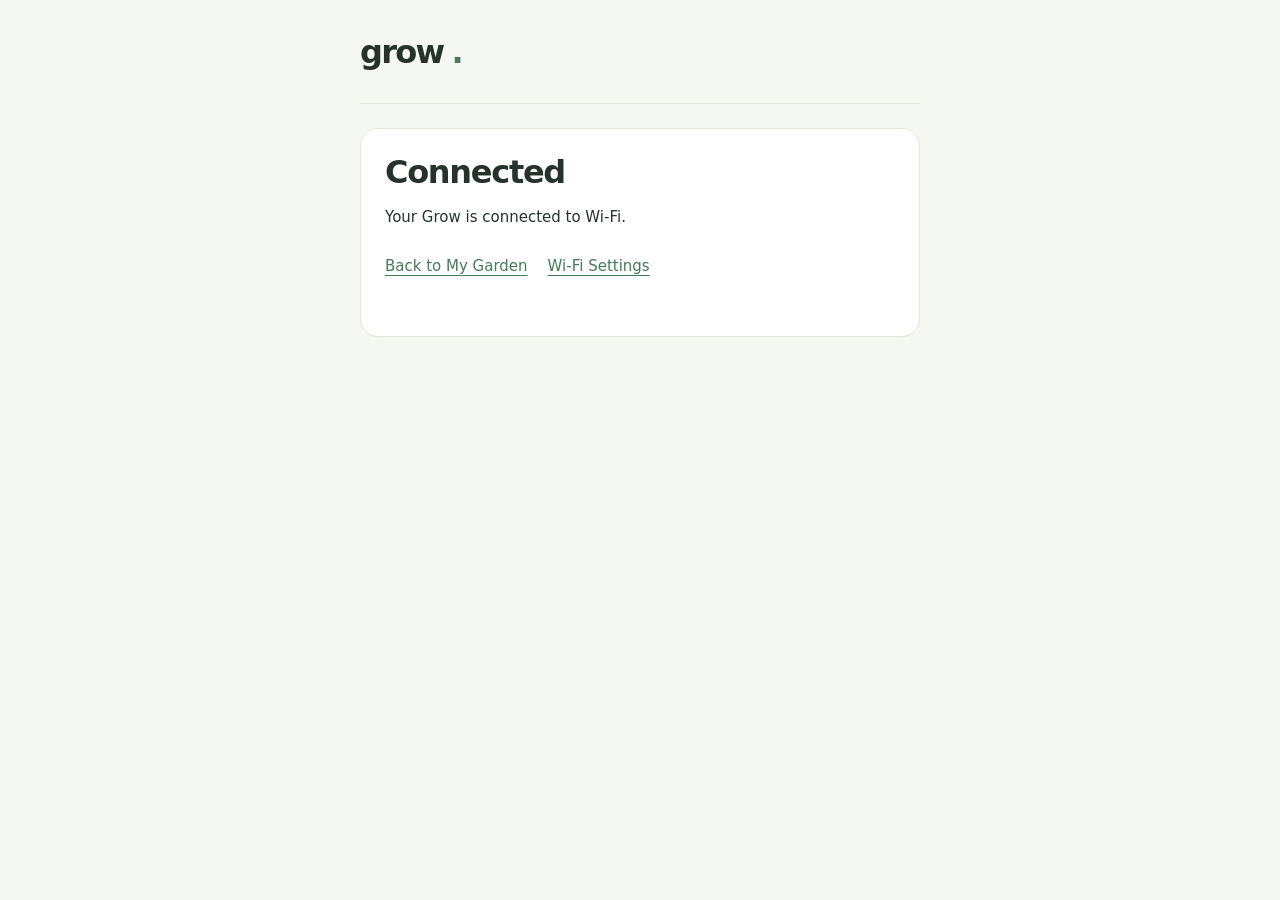
<file: CB_vR3A/connected.html>
<!doctype html>
<html lang="en"><head><meta charset="utf-8"><meta name="viewport" content="width=device-width, initial-scale=1"><title>Grow · Connected</title><style data-grow-style="shared">:root{color-scheme:light;--bg:#F5F7F3;--ink:#26332B;--muted:#778078;--green:#477A5A;--line:#dfe6dc;--warning:#D9A441;--error:#C95B50;--soft:#edf3e9}
*{box-sizing:border-box}html{scroll-behavior:smooth}body{margin:0;background:var(--bg);color:var(--ink);font-family:system-ui,-apple-system,BlinkMacSystemFont,"Segoe UI",sans-serif;font-size:15px;line-height:1.5}button,input,select{font:inherit}a{color:var(--green);text-underline-offset:4px}button,a,input,select{-webkit-tap-highlight-color:transparent}button:focus-visible,a:focus-visible,input:focus-visible,select:focus-visible{outline:3px solid #719c60;outline-offset:4px}[hidden]{display:none!important}.page{max-width:1100px;margin:auto;padding:0 40px}.topbar{height:104px;display:flex;align-items:center;justify-content:space-between;border-bottom:1px solid var(--line)}.brand{display:flex;align-items:center;gap:8px;color:var(--ink);font-size:32px;font-weight:750;letter-spacing:-1.7px;text-decoration:none;min-height:44px}.brand-dot{color:var(--green)}.brand-mark{width:26px;height:23px;position:relative;margin-right:2px}.brand-mark:before,.brand-mark:after{content:"";position:absolute;background:var(--green);width:13px;height:19px;border-radius:2px 12px;transform:rotate(-15deg);left:0;top:0}.brand-mark:after{left:13px;top:5px;transform:scaleX(-1) rotate(-15deg);height:15px}.connection{display:flex;align-items:center;gap:8px;background:#e7eee1;color:#3d6245;padding:8px 13px;border-radius:30px;font-size:12px;font-weight:600}.dot{width:6px;height:6px;background:currentColor;border-radius:50%}.connection[data-state=error]{background:#f8eae6;color:var(--error)}main{padding-top:40px}.section-heading{display:flex;justify-content:space-between;align-items:center;margin-bottom:26px}.eyebrow{text-transform:uppercase;letter-spacing:1.7px;font-size:10px;font-weight:750;color:var(--green);margin:0 0 7px}h1,.section-title{font-size:38px;line-height:1.2;letter-spacing:-1.3px;font-weight:600;margin:0 0 9px}.subtitle{margin:0;color:var(--muted);font-size:14px}.live-label{font-size:10px;letter-spacing:1.6px;color:var(--muted);display:flex;align-items:center;gap:8px}.live-label:before{content:"";width:6px;height:6px;background:var(--green);border-radius:50%}.garden-grid{display:grid;grid-template-columns:repeat(4,minmax(0,1fr));gap:16px}.status-card{position:relative;padding:22px 20px 26px;border-radius:18px;background:#fff;border:1px solid #e3e9df;min-height:222px;box-shadow:0 3px 8px #26332b03}.lighting-card{background:#e9f0e1;border-color:#dee7d5}.card-heading{display:flex;align-items:center;gap:10px;margin-bottom:22px}.card-heading h2{font-size:13px;font-weight:600;margin:0}.icon-tile{display:flex;align-items:center;justify-content:center;width:38px;height:38px;border-radius:12px;background:#f1f5ee;flex-shrink:0}.lighting-card .icon-tile{background:#dce7d3}img{object-fit:contain;flex-shrink:0}.measurement{display:flex;align-items:baseline;gap:5px;font-size:36px;font-weight:550;letter-spacing:-1px;line-height:1.15;font-variant-numeric:tabular-nums}.unit{font-size:15px;letter-spacing:0;color:var(--muted);font-weight:450}.state-text{margin:8px 0 0;font-size:13px;color:var(--green);font-weight:650}.detail{font-size:11px;color:var(--muted);margin:5px 0 0;min-height:17px}.status-card[data-state=warning] .state-text{color:var(--warning)}.status-card[data-state=error] .state-text{color:var(--error)}.status-card[data-state=error]{border-color:#ead4cd}.water-track{height:4px;border-radius:4px;background:#edf2ea;margin-top:12px;overflow:hidden}.water-track div{background:#82a47d;height:100%;width:0;transition:width .4s}.water-icon{height:24px;width:19px;border:1.7px solid var(--green);border-radius:3px 3px 7px 7px;position:relative;overflow:hidden}.water-icon span{position:absolute;bottom:0;left:0;right:0;background:#9eb89a;height:0;transition:height .4s}.overview-footer{display:flex;justify-content:space-between;gap:12px;color:var(--muted);font-size:11px;margin-top:17px}.settings-section{border-top:1px solid var(--line);margin-top:37px;padding-top:34px}.section-title{font-size:30px}.settings-grid{display:grid;grid-template-columns:1fr 1fr;gap:16px}fieldset{border:0;padding:0;margin:0;min-width:0}.setting-card{padding:24px;border:1px solid #e1e7dc;border-radius:18px;background:#fff}.setting-title{display:flex;align-items:center;gap:10px}.section-number{font-size:10px;color:#899783;letter-spacing:.5px;border:1px solid #e2e8dd;border-radius:50%;width:23px;height:23px;display:flex;align-items:center;justify-content:center}.setting-title h3{font-size:16px;margin:0;font-weight:600;letter-spacing:-.2px}.heading-icon{margin-left:auto}.help{color:var(--muted);font-size:12px;line-height:1.6;margin:10px 0 20px}.setting-card label{display:block;font-size:12px;font-weight:600;margin-bottom:8px}.setting-card input:not([type=checkbox]),select{height:47px;width:100%;border-radius:9px;border:1px solid #d9e1d3;background:#f9fbf7;color:var(--ink);padding:10px 12px;min-width:0;font-size:15px;font-variant-numeric:tabular-nums}.time-grid{display:grid;grid-template-columns:1fr 1fr;gap:16px}.setting-card .icon-label{display:flex;align-items:center;gap:7px}.time-grid .icon-label+input{font-size:19px;letter-spacing:1px}.duration{font-size:12px;margin:14px 0 0;color:var(--green);background:#f1f5eb;padding:9px 12px;border-radius:7px}.input-unit{position:relative}.input-unit input{padding-right:61px!important}.input-unit span{position:absolute;right:10px;top:15px;font-size:11px;color:var(--muted);pointer-events:none}.setting-card .switch-row{display:flex;align-items:center;justify-content:space-between;min-height:48px;margin:0;background:#f8faf5;border:1px solid #e3e9de;border-radius:10px;padding:3px 12px}.switch{width:48px;height:44px;position:relative}.switch input{position:absolute;inset:0;opacity:0;cursor:pointer;width:100%;height:100%;margin:0;z-index:1}.switch-track{position:absolute;top:9px;left:0;width:47px;height:26px;background:#b1bbac;border-radius:25px;transition:background .2s}.switch-track:before{content:"";position:absolute;top:3px;left:3px;width:20px;height:20px;border-radius:50%;background:white;box-shadow:0 1px 3px #0002;transition:transform .2s}.switch input:checked+.switch-track{background:var(--green)}.switch input:checked+.switch-track:before{transform:translateX(21px)}.switch input:focus-visible+.switch-track{outline:3px solid #719c60;outline-offset:4px}.save-row{display:flex;align-items:center;justify-content:space-between;gap:24px;margin-top:24px}.save-row p{margin:0}.save-row #settings-status{font-size:13px;font-weight:600}.save-row .help{margin-top:4px;font-size:11px}.save-row [data-state=error]{color:var(--error)}.save-button{display:flex;justify-content:space-between;align-items:center;gap:50px;border:0;border-radius:11px;padding:15px 22px;min-height:50px;color:white;background:var(--green);font-size:14px;font-weight:600;cursor:pointer;transition:background .2s}.save-button:hover{background:#3a654a}.save-button:disabled{opacity:.5;cursor:wait}.save-button span{font-size:20px;font-weight:400}fieldset:disabled{opacity:.65}.notice{padding:12px 16px;border-radius:10px;font-size:13px;margin:0 0 18px}.notice.warning{background:#fcf3df;color:#795516;margin:16px 0 0}.notice.error{background:#f8eae6;color:var(--error)}.page-footer{border-top:1px solid var(--line);margin-top:38px;padding:22px 0 28px;display:flex;justify-content:space-between;align-items:center;color:var(--muted);font-size:12px}.page-footer>span{font-weight:650;font-size:18px;letter-spacing:-.5px}.footer-motto{font-weight:400;font-size:11px;letter-spacing:0;margin-left:14px}.page-footer a{min-height:44px;display:flex;align-items:center;font-size:12px}.sr-only{position:absolute;width:1px;height:1px;padding:0;margin:-1px;overflow:hidden;clip:rect(0,0,0,0);white-space:nowrap;border:0}.skip-link{position:absolute;left:16px;top:-80px;background:white;padding:12px;z-index:5}.skip-link:focus{top:10px}
@media(max-width:820px){.page{padding:0 24px}.garden-grid{grid-template-columns:repeat(2,minmax(0,1fr))}.status-card{min-height:210px}.measurement{font-size:35px}.settings-grid{grid-template-columns:1fr}.setting-card{padding:22px}.topbar{height:84px}}
@media(max-width:460px){.page{padding:0 18px}.topbar{height:76px}main{padding-top:28px}h1{font-size:34px}.section-heading{margin-bottom:22px}.eyebrow{font-size:9px;letter-spacing:1.2px}.live-label{display:none}.garden-grid{gap:12px}.status-card{padding:16px 14px 18px;min-height:205px}.card-heading{gap:8px;margin-bottom:20px}.card-heading h2{font-size:12px}.icon-tile{width:32px;height:32px;border-radius:10px}.measurement{font-size:32px}.unit{font-size:12px}.detail{font-size:10px}.overview-footer{font-size:10px;flex-wrap:wrap}.settings-section{margin-top:28px;padding-top:28px}.setting-card{padding:19px}.time-grid{gap:12px}.save-row{flex-direction:column;align-items:stretch;gap:15px}.save-button{width:100%;justify-content:center;gap:20px}.footer-motto{display:none}.input-unit input{padding-left:9px!important;padding-right:51px!important}.input-unit span{right:8px;font-size:10px}.connection{font-size:11px;padding:7px 11px}.setting-title h3{font-size:15px}}
@media(prefers-reduced-motion:reduce){*{scroll-behavior:auto!important;transition:none!important}}

[hidden] { display: none !important; }

.plant-guide{margin-bottom:20px}.plant-guide #plant-range-title{font-size:12px;margin:14px 0 4px}.plant-range{font-size:24px;font-weight:600;color:var(--green);margin:0 0 14px;font-variant-numeric:tabular-nums}.suggestion-button{border:1px solid var(--green);border-radius:9px;background:var(--soft);color:var(--green);padding:10px 16px;min-height:44px;margin-top:12px;font-weight:600;cursor:pointer}.suggestion-button:disabled{opacity:.5;cursor:default}.plant-guide .help{margin:10px 0 0}#plant-range-limit{color:var(--warning)}

.portal-nav{display:flex;flex-wrap:wrap;align-items:center;gap:12px 20px;margin:0 0 24px}.portal-nav a{min-height:44px;display:inline-flex;align-items:center}.portal-nav .suggestion-button{margin:0}.setup-page{max-width:640px}.setup-page main{padding-top:24px}.setup-page h1{font-size:32px}.setup-page h2{font-size:18px}.setup-page form{margin-top:24px}.password-label{margin-top:18px}.setup-page .save-button{width:100%;justify-content:center}.setup-page #wifi-status{margin:20px 0 0}dialog{max-width:440px;width:calc(100% - 32px);border:1px solid var(--line);border-radius:18px;padding:24px;background:#fff;color:var(--ink)}dialog::backdrop{background:#26332b66}dialog h2{margin-top:0}dialog .portal-nav{margin-bottom:0}#exit-error{color:var(--error)}

.menu-card{display:block;text-decoration:none;color:var(--ink)}.menu-card h2{font-size:20px}.menu-card:hover{border-color:var(--green)}.menu-card .help{margin-bottom:0}

.notice.success{background:#e7eee1;color:#345d42}#wifi-result{margin-top:20px}#wifi-result h3{margin:0 0 6px;font-size:16px}#wifi-result #wifi-status{margin:0;padding:0;background:transparent;color:inherit}

.setting-card input[type=range]{padding:0;accent-color:var(--green);border:0;background:transparent}.time-grid h4{margin:0 0 12px}.time-grid input[type=time]{margin-bottom:12px}.time-grid output{float:right;color:var(--green)}.lighting-card .measurement{font-size:28px;overflow-wrap:anywhere}
</style><meta name="grow-ui-build" content="0a06689b67ec"></head>
<body><div class="page setup-page"><header class="topbar"><span class="brand">grow<span class="brand-dot">.</span></span></header><main><section class="setting-card"><h1>Connected</h1><p>Your Grow is connected to Wi-Fi.</p><nav class="portal-nav"><a href="/garden">Back to My Garden</a><a href="/wifi">Wi-Fi Settings</a></nav></section></main></div></body></html>
</file>
